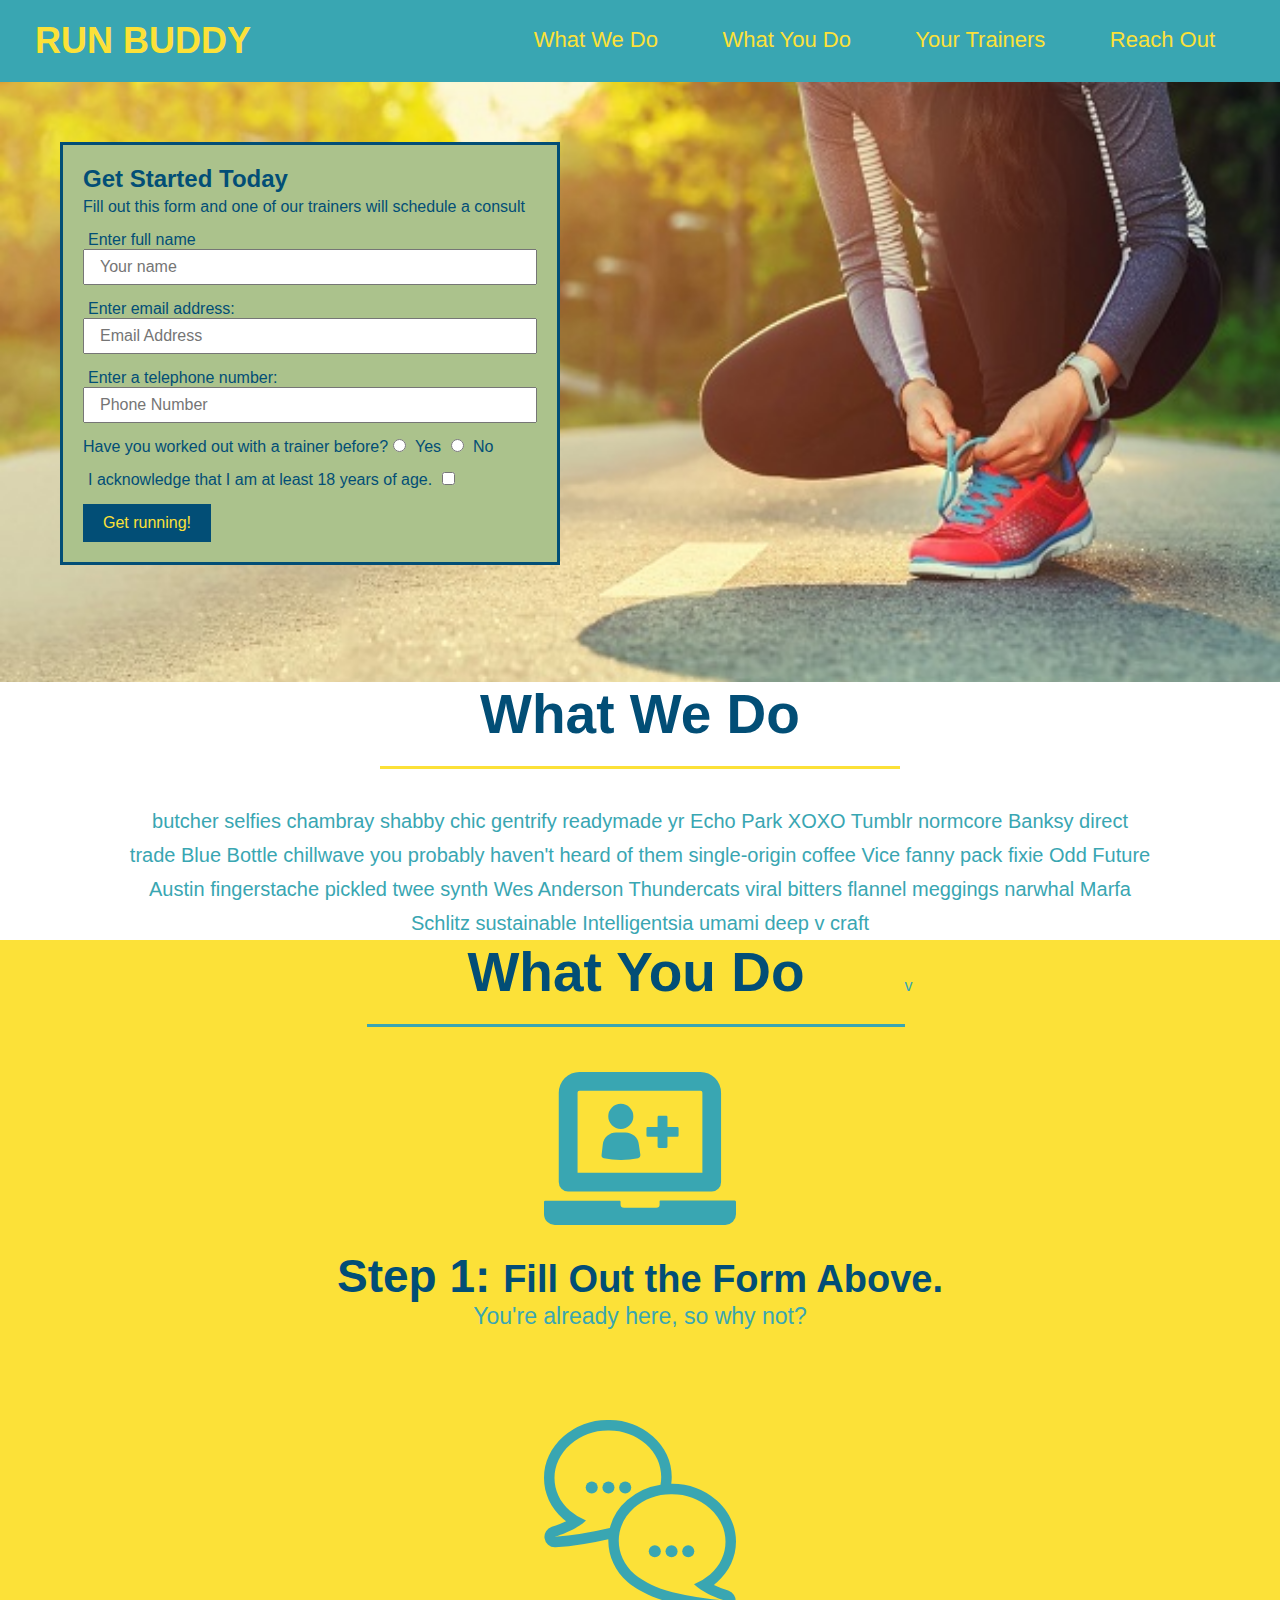
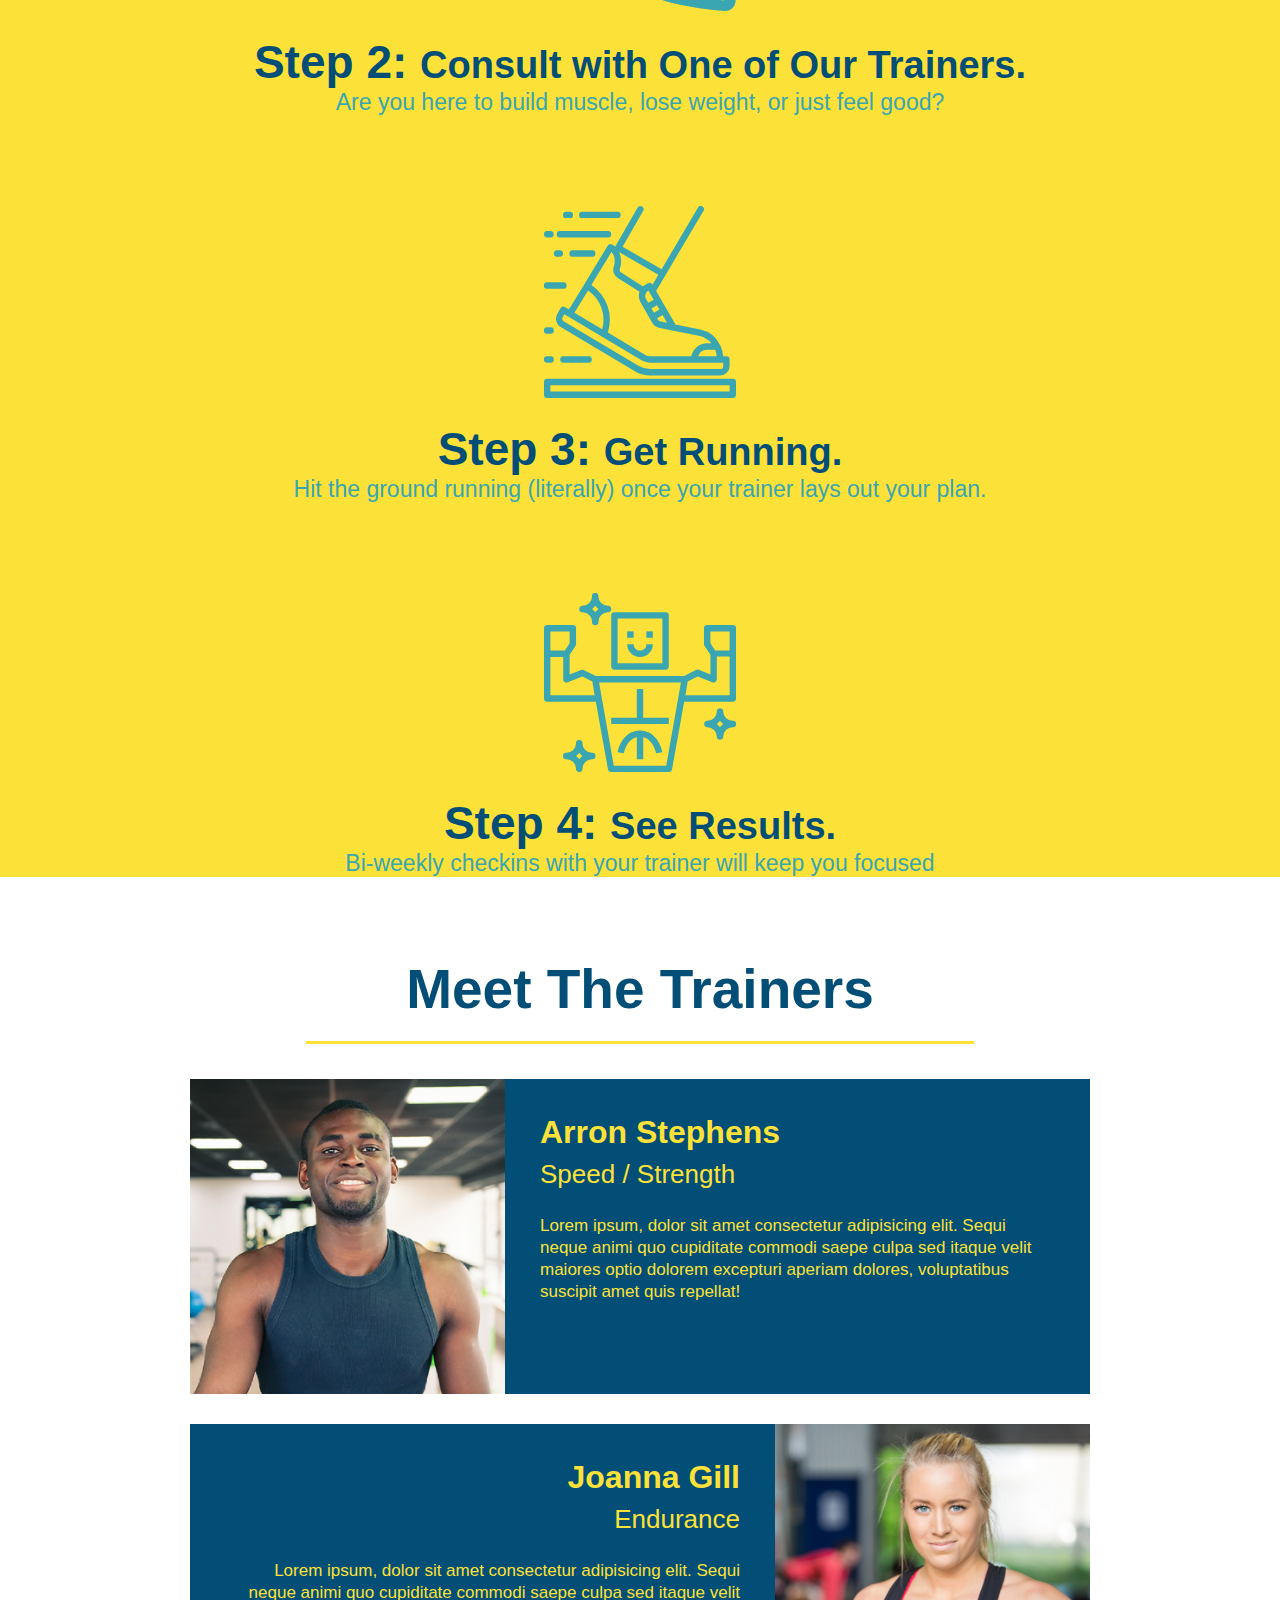
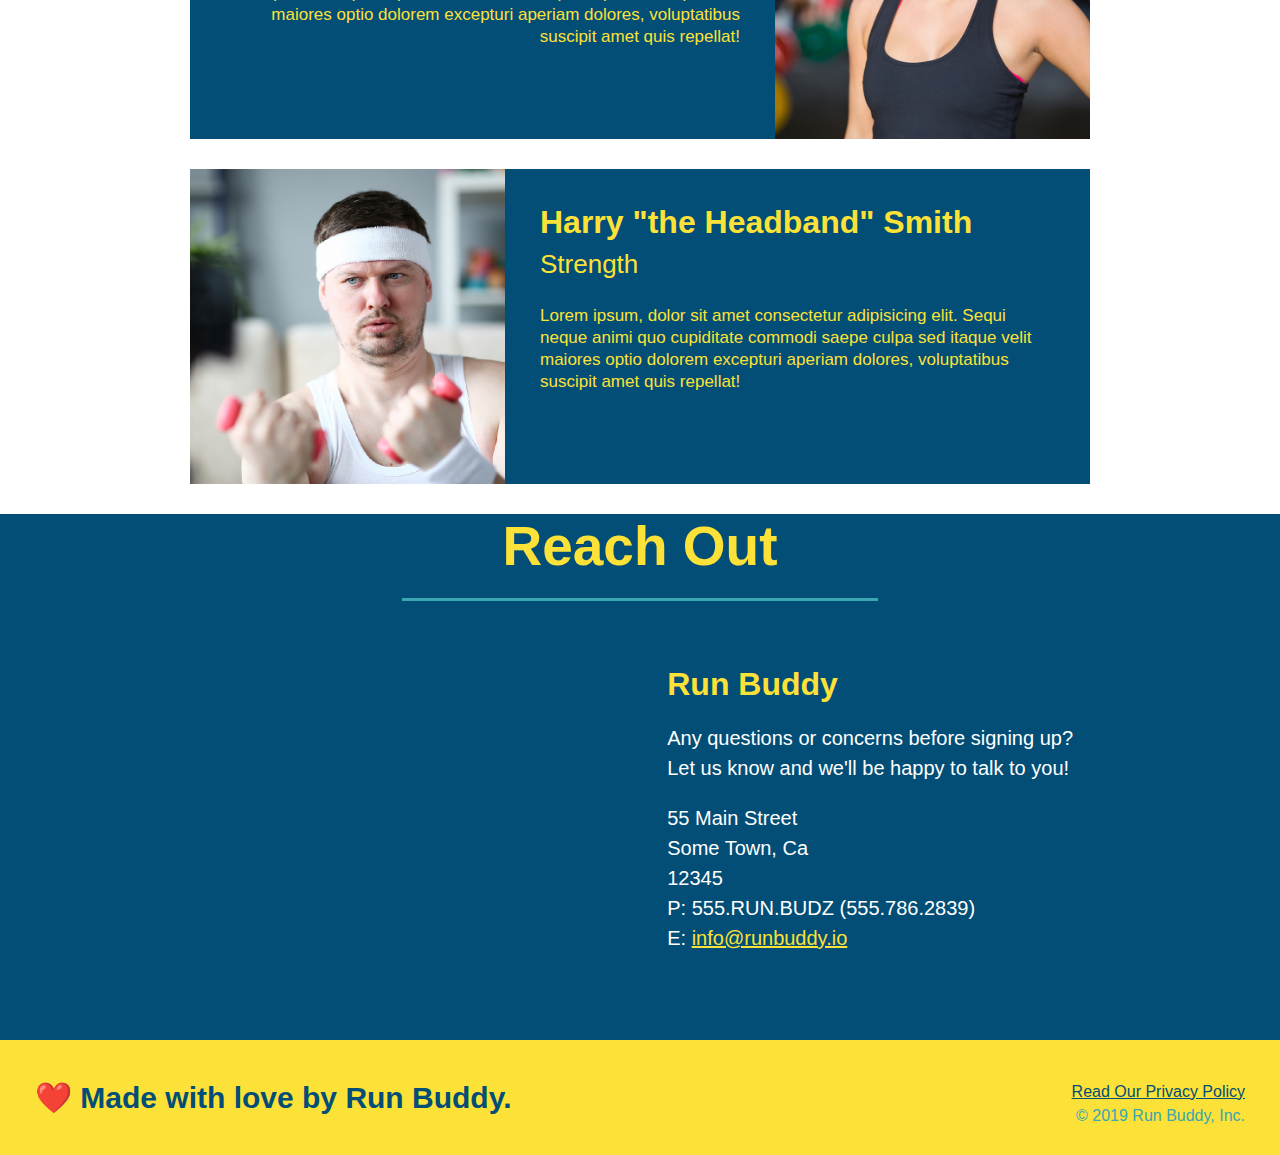
<file: index.html>
<!DOCTYPE html>
<html lang="en"> 

<head>
  <meta charset="UTF-8" />
  <title>Run Buddy</title>
  <link rel="stylesheet" href="./assets/css/style.css" />
  
</head>

<body> 
  <!-- navigation -->
  <header> 
    <h1>
      <a href="/">RUN BUDDY </a></h1>

    <nav>

          <!-- Unordered list element -->
      <ul>
        <!-- List item element-->
        <li>
          <!-- Anchor element -->
          <a href="#what-we-do">What We Do</a>
        </li>
        <li>
          <a href="/run-buddy/index.html#what-you-do">What You Do</a>
        </li>
        <li>
          <a href="#your-trainers">Your Trainers</a>
        </li>
        <li>
          <a href="#reach-out">Reach Out</a>
        </li>
      </ul>

    </nav>

  </header>

  <!-- hero/jumbotron -->
  <section class="hero">
    <div class="hero-form" >
      <h3>Get Started Today</h3>
      <p>Fill out this form and one of our trainers will schedule a consult </p>
      <!--  Add form element-->
      <form  action=""> 
        <label for="name">Enter full name</label>
        <input class="form-input" type="text" placeholder="Your name" name="name" id="name"/>

        <label for="email">Enter email address:</label>
        <input class="form-input" type="email" placeholder="Email Address" name="email" id="email" />

        <label for="phone">Enter a telephone number:</label>
        <input class="form-input" type="tel" placeholder="Phone Number" name="phone" id="phone"/>

        <p >
          Have you worked out with a trainer before?
          <input type="radio" name="trainer-confirm" id="trainer-yes" />
          <label for="trainer-yes">Yes</label>

          <input type="radio" name="trainer-confirm" id="trainer-no" />
          <label for="trainer-no">No</label>
          
        </p>
        <p >
          <label for="checkbox" >
           I acknowledge that I am at least 18 years of age.
          </label>
          <input type="checkbox" name="age-confirm" id="checkbox" />
        </p>
        <button type="submit">
          Get running!
        </button>
      </form>
    </div>
  </section>

  <!-- "what we do" section -->
  <section  id="#what-we-do" class="intro">
    <h2 class="section-title primary-border">What We Do</h2>
    <p>
      butcher selfies chambray shabby chic gentrify readymade yr Echo Park XOXO Tumblr 
      normcore Banksy direct trade Blue Bottle chillwave you probably haven't heard of 
      them single-origin coffee Vice fanny pack fixie Odd Future Austin fingerstache pickled 
      twee synth Wes Anderson Thundercats viral bitters flannel meggings narwhal 
      Marfa Schlitz sustainable Intelligentsia umami deep v craft
    </p>
  </section>

  <!-- "what you do" section -->
  <section id="what-you-do" class="steps">
    <h2 class="section-title secondary-border">What You Do</h2>v
    <div>
        <!-- insert this img element -->
  <img src="./assets/images/step-1.svg" alt="" />
      <h3>Step 1: <span>Fill Out the Form Above.</span></h3>
      <p>You're already here, so why not?</p>
    </div>
  
    <div>
      <img src="./assets/images/step-2.svg" alt="" />
      <h3>Step 2: <span> Consult with One of Our Trainers.</span> </h3>
      <p>Are you here to build muscle, lose weight, or just feel good?</p>
    </div>
  
    <div>
      <img src="./assets/images/step-3.svg" alt="" />
      <h3>Step 3: <span>Get Running. </span> </h3>
      <p>Hit the ground running (literally) once your trainer lays out your plan.</p>
    </div>
  
    <div>
      <img src="./assets/images/step-4.svg" alt="" />
      <h3>Step 4: <span> See Results.</span></h3>
      <p>Bi-weekly checkins with your trainer will keep you focused</p>
    </div>
  </section>

  <!-- "meet the trainers" section -->
  <section id="your-trainers" class="trainers">
    <h2 class="section-title primary-border" >Meet The Trainers</h2>
    <article class="trainer">
      <img src="./assets/images/trainer-1.jpg" alt="Arron Stephens in his workout clothes, ready to pump iron" />
      <div class="trainer-bio text-left">
        <h3>Arron Stephens</h3>
        <h4>Speed / Strength</h4>
        <p>
          Lorem ipsum, dolor sit amet consectetur adipisicing elit. Sequi neque animi quo cupiditate commodi saepe culpa sed
          itaque velit maiores optio dolorem excepturi aperiam dolores, voluptatibus suscipit amet quis repellat!
        </p>
      </div>
    </article>
    <!-- second trainer bio -->
<article class="trainer">
  <div class="trainer-bio text-right">
    <h3>Joanna Gill</h3>
    <h4>Endurance</h4>
    <p>
      Lorem ipsum, dolor sit amet consectetur adipisicing elit. Sequi neque animi quo cupiditate commodi saepe culpa sed
      itaque velit maiores optio dolorem excepturi aperiam dolores, voluptatibus suscipit amet quis repellat!
    </p>
  </div>
  <img src="./assets/images/trainer-2.jpg" alt="Joanna Gill cooling off after a workout" />
</article>

<!-- third trainer bio -->
<article class="trainer">
  <img src="./assets/images/trainer-3.jpg" alt="Harry Smith wearing a headband and lifting comically small pink weights" />
  <div class="trainer-bio text-left">
    <h3>Harry "the Headband" Smith</h3>
    <h4>Strength</h4>
    <p>
      Lorem ipsum, dolor sit amet consectetur adipisicing elit. Sequi neque animi quo cupiditate commodi saepe culpa sed
      itaque velit maiores optio dolorem excepturi aperiam dolores, voluptatibus suscipit amet quis repellat!
    </p>
  </div>
</article>


  </section>

  <!-- "reach out" section -->
  <section id="reach-out" class="contact">
    <h2 class="section-title secondary-border">Reach Out</h2>
    <div class="contact-info">
      <iframe src="https://www.google.com/maps/embed?pb=!1m18!1m12!1m3!1d3147.1079747227936!2d-120.42364418397035!3d37.92790791110593!2m3!1f0!2f0!3f0!3m2!1i1024!2i768!4f13.1!3m3!1m2!1s0x8090c49129b6ac57%3A0xb56c7eb95a2cd8bd!2sMain%20St%2C%20California%2095327!5e0!3m2!1sen!2sus!4v1616426329495!5m2!1sen!2sus" 
      
      style="border:0;" 
      allowfullscreen="" 
      loading="lazy">
      </iframe>

      <div>
        <h3>Run Buddy</h3>
        <p>
          Any questions or concerns before signing up?
          <br />
          Let us know and we'll be happy to talk to you!
        </p>
        <address>
          55 Main Street <br/>
          Some Town, Ca <br/>
          12345<br />
          P: 555.RUN.BUDZ (555.786.2839)<br/>
          E: <a href="mailto:info@runbuddy.io">info@runbuddy.io</a>
        </address>
      </div>

    </div>
   
  </section>

  <!-- footer -->
  <footer>
    <h2>❤️ Made with love by Run Buddy.</h2>
    <div>
      <a href="./privacy-policy.html">Read Our Privacy Policy</a><br />
      &copy; 2019 Run Buddy, Inc.
    </div>
  </footer>
</body>

</html>
</file>
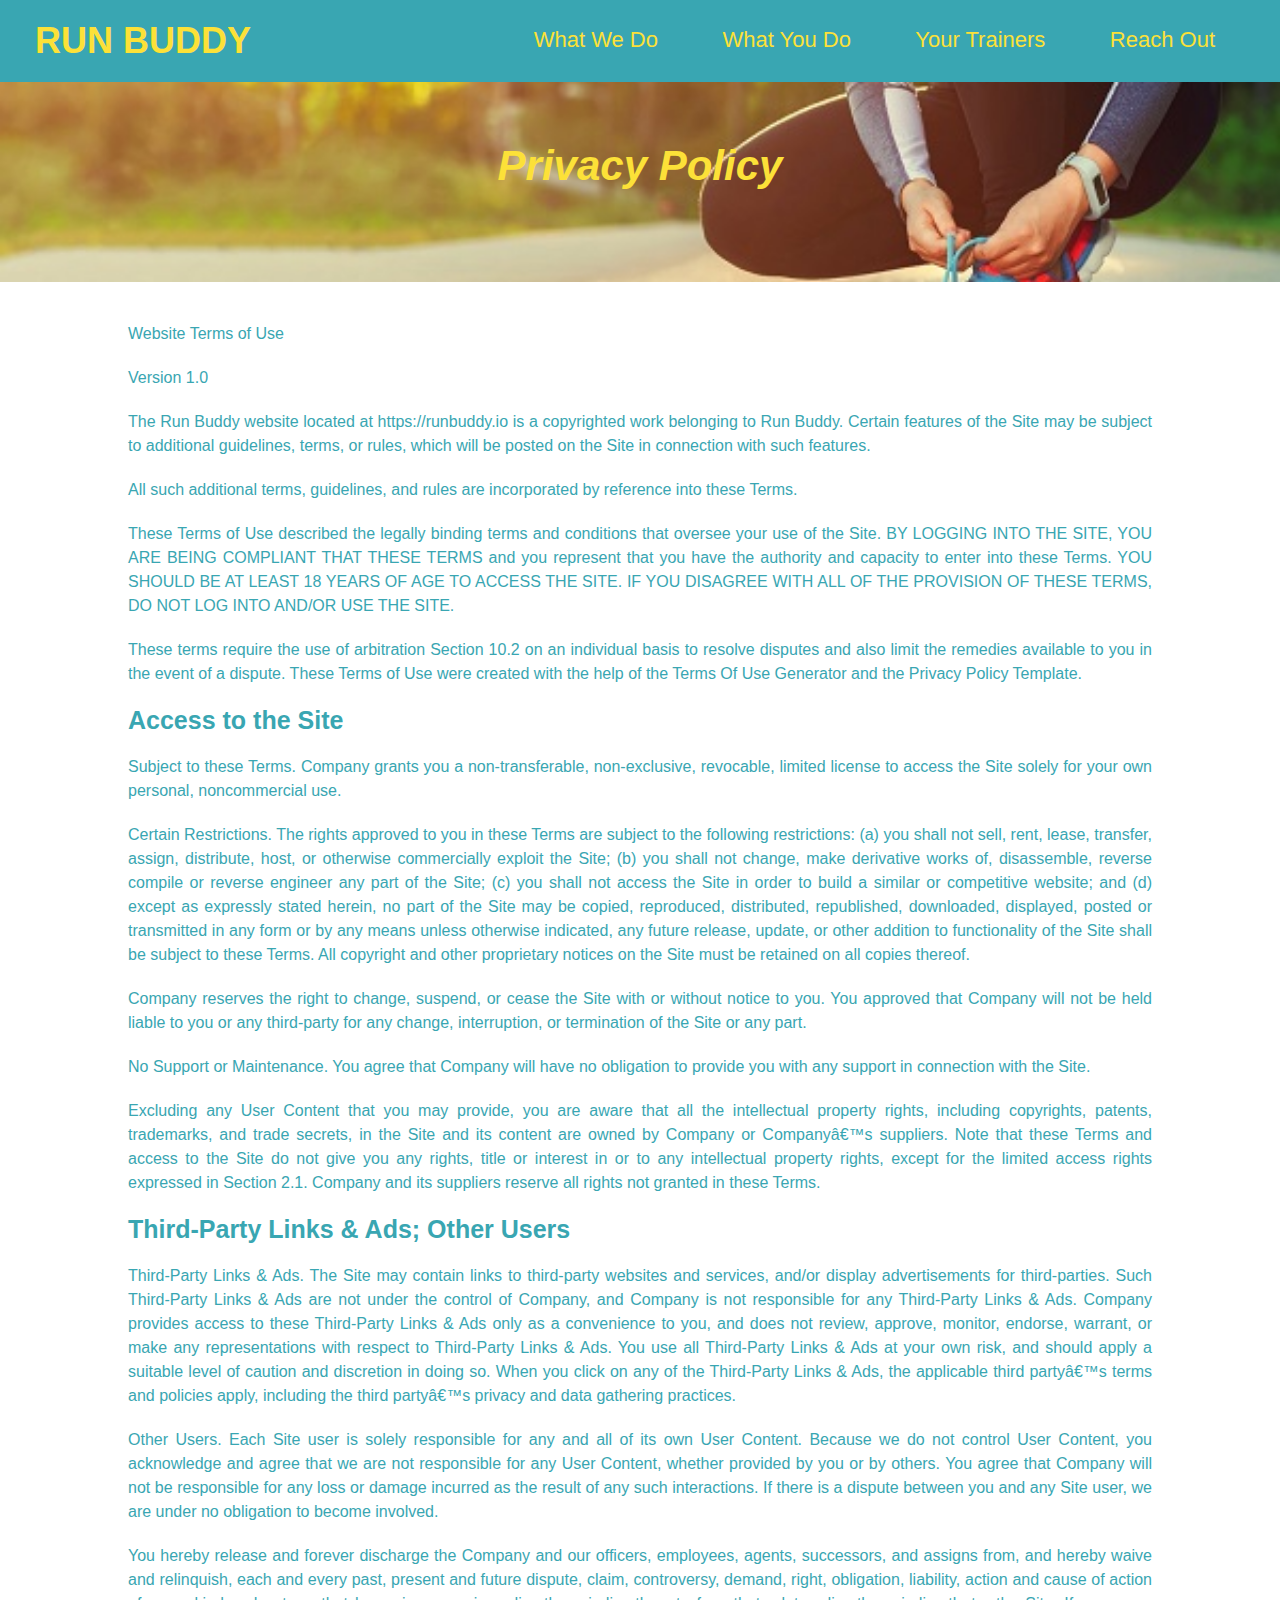
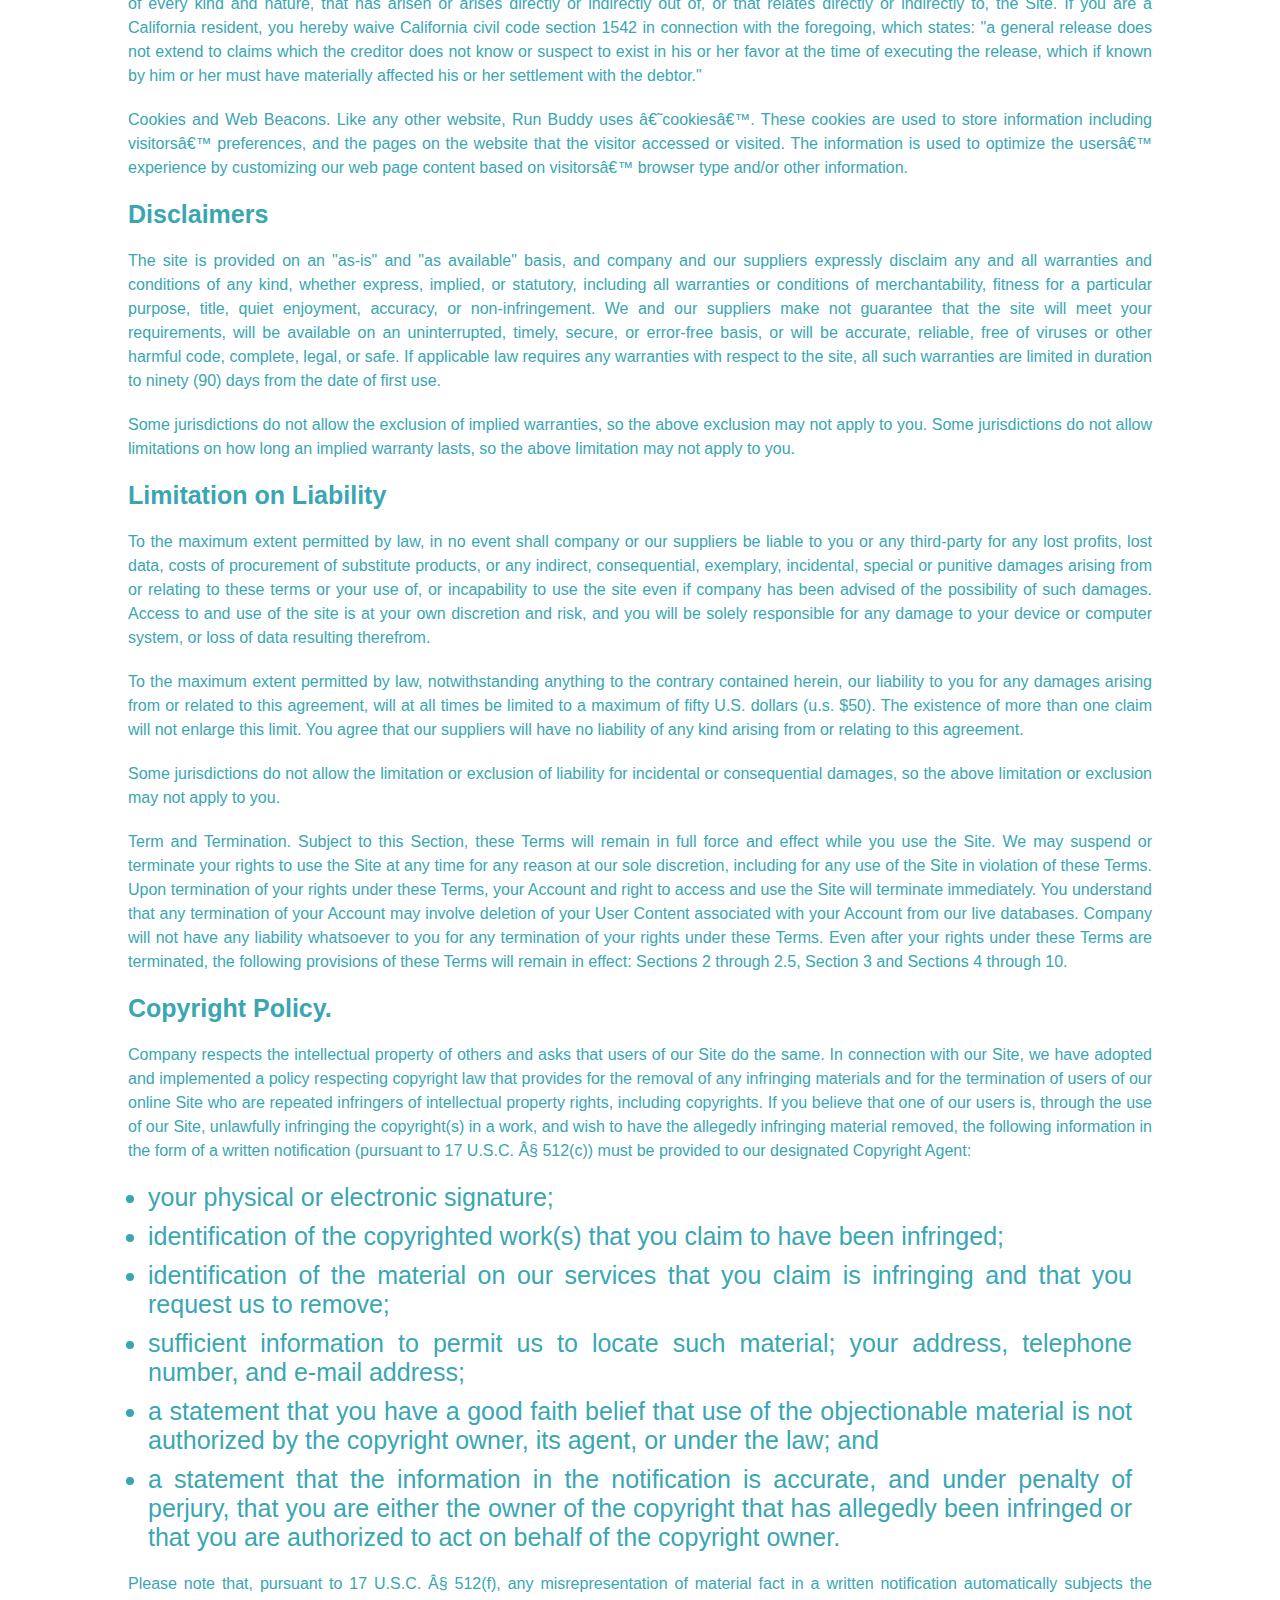
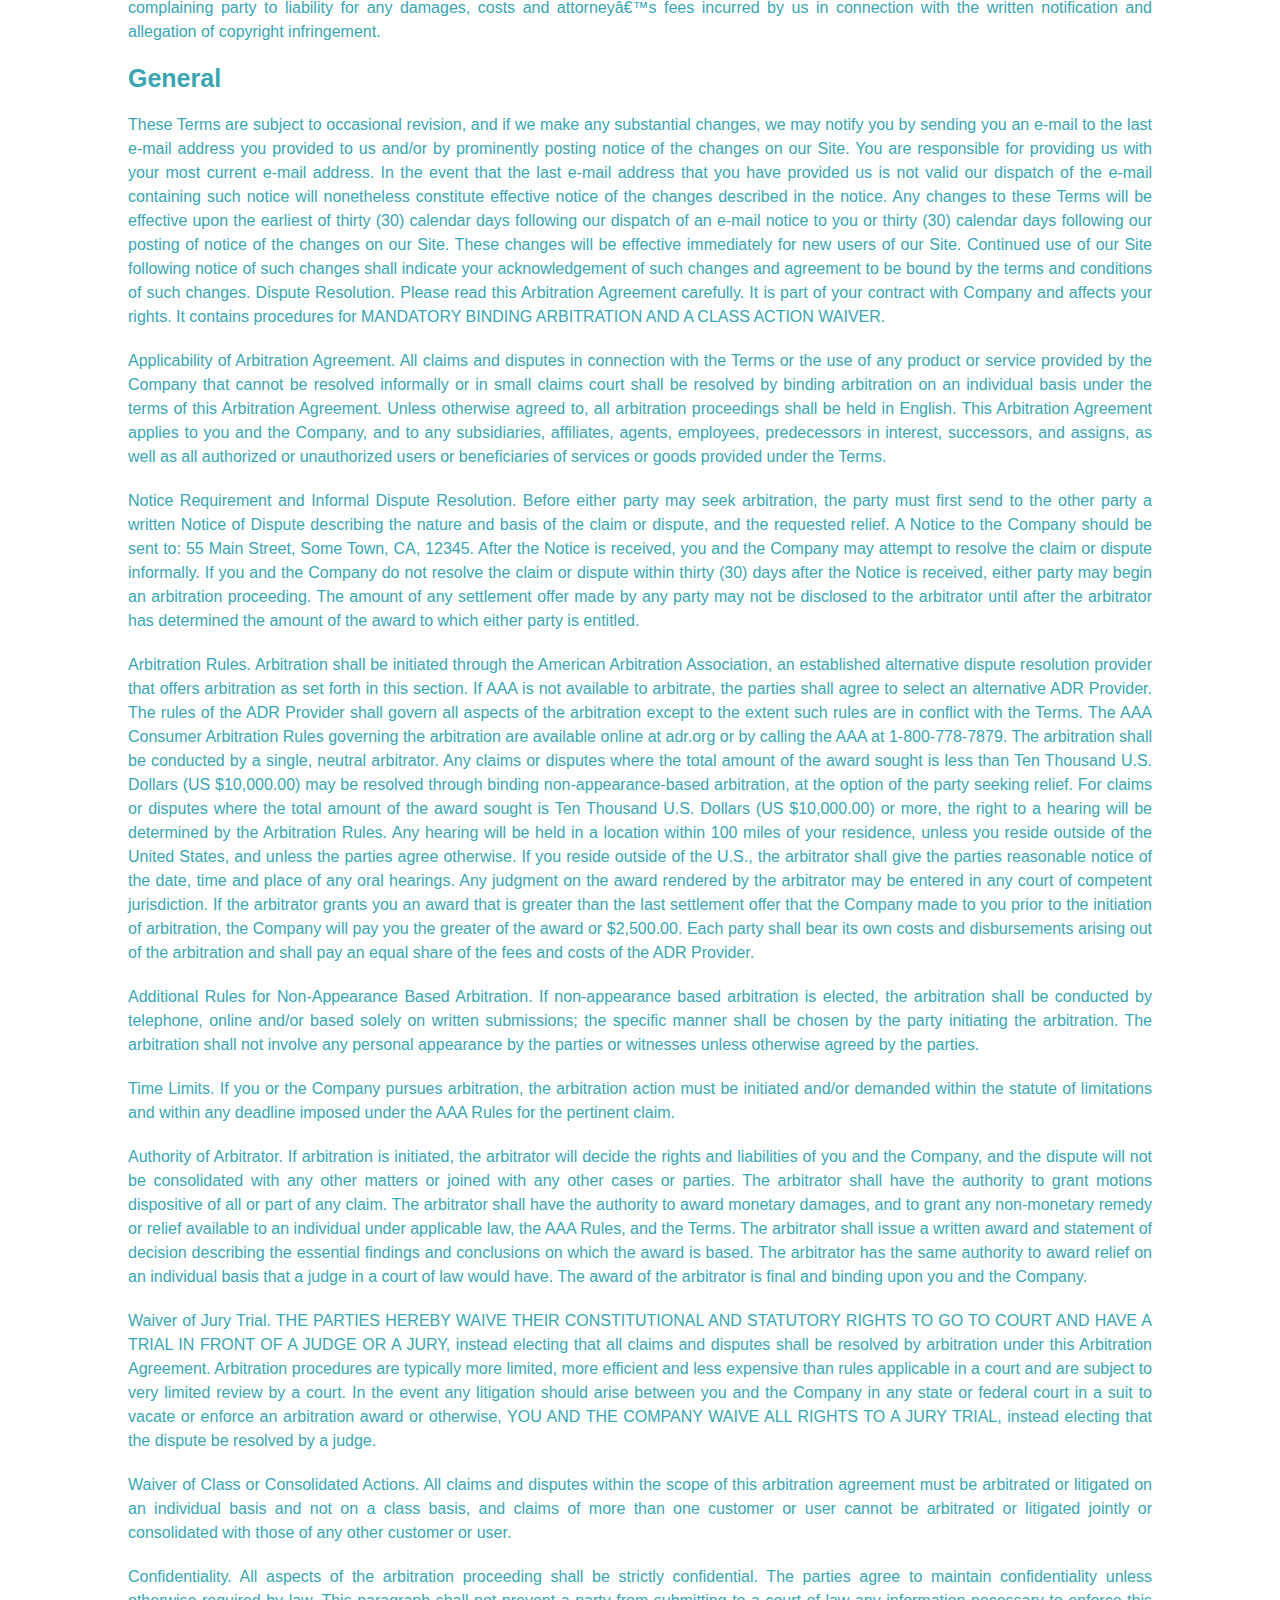
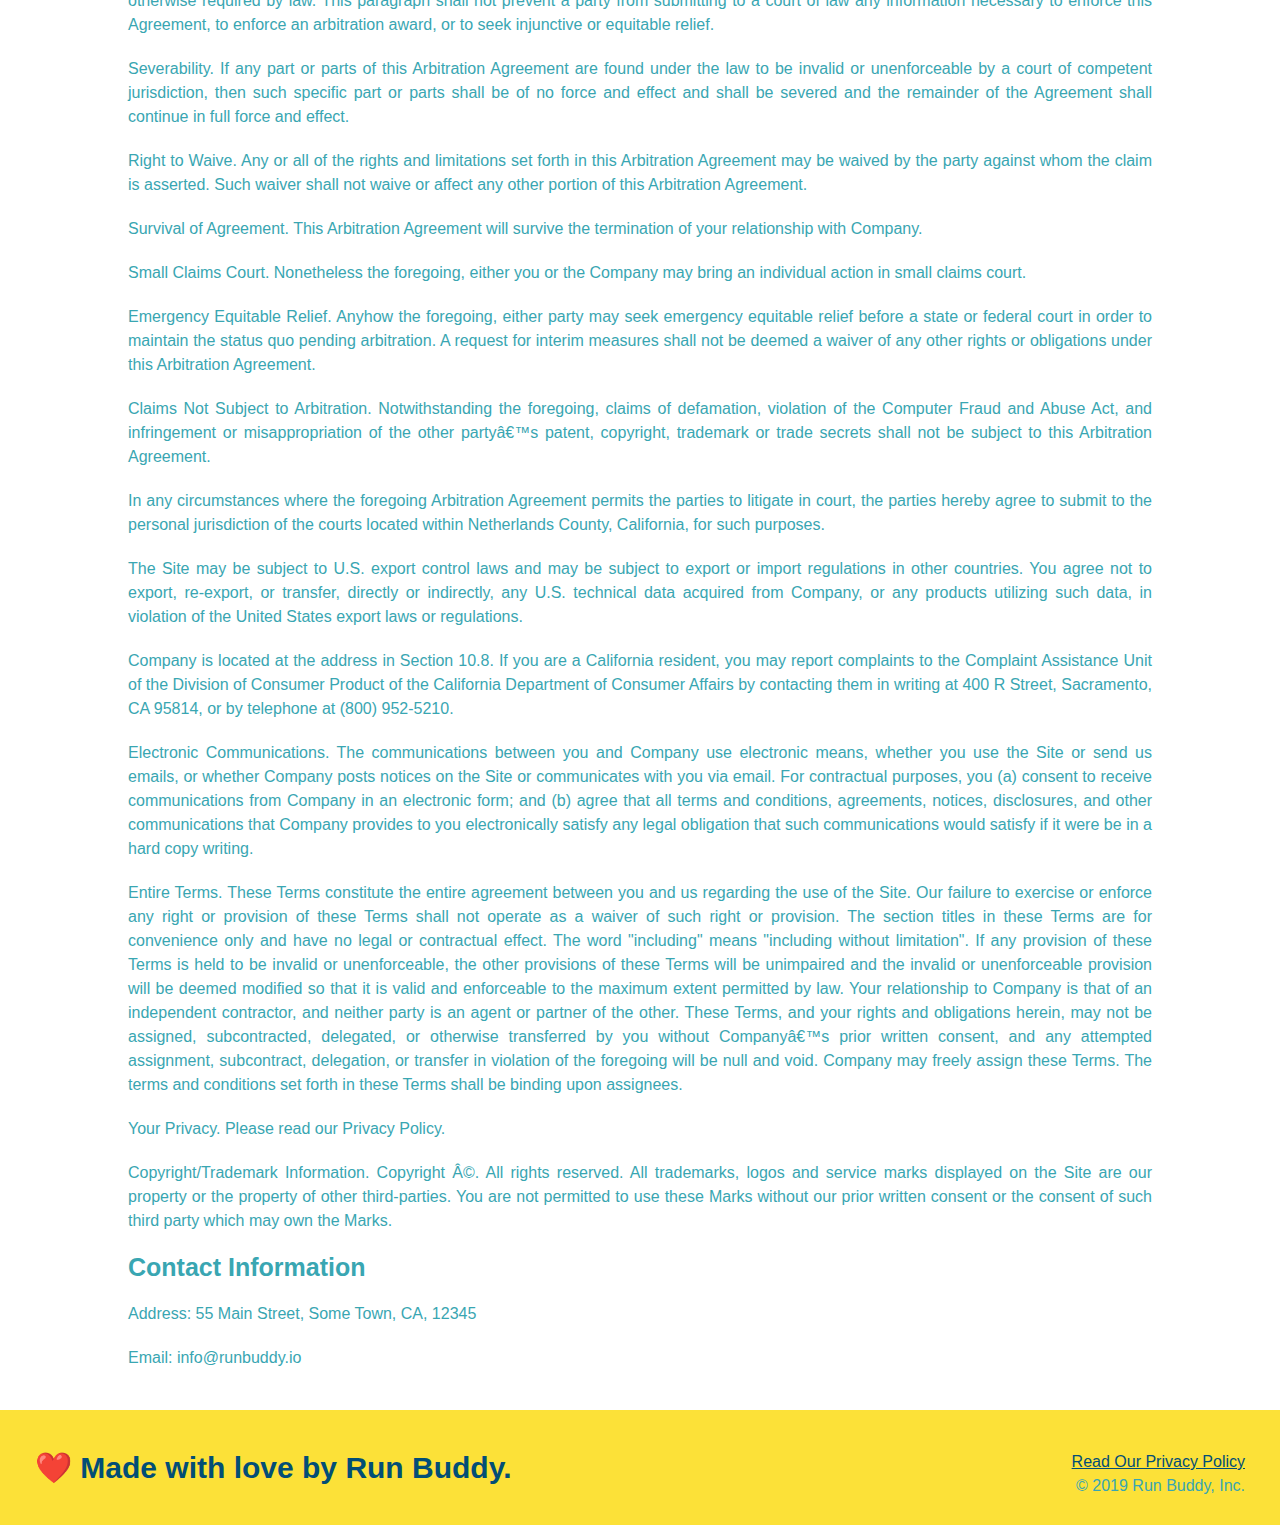
<file: privacy-policy.html>
<!DOCTYPE html>
<html lang="en">
  <head>
    <meta charset="UTF-8" />
    <link rel="stylesheet" href="./assets/css/style.css" />
    <link rel="stylesheet" href="./assets/css/secondary-styles.css" />
    <title>Privacy Policy - Run Buddy</title>
  </head>
  <body>

    <header> 
        <h1>
          <a href="/">RUN BUDDY </a></h1>
    
        <nav>
    
              <!-- Unordered list element -->
          <ul>
            <!-- List item element-->
            <li>
              <!-- Anchor element -->
              <a href="./index.html#what-we-do">What We Do</a>
            </li>
            <li>
              <a href="./index.html#what-you-do">What You Do</a>
            </li>
            <li>
              <a href="./index.html#your-trainers">Your Trainers</a>
            </li>
            <li>
              <a href="./index.html#reach-out">Reach Out</a>
            </li>
          </ul>
    
        </nav>
    
      </header>

    <section class="hero hero-secondary">

        <h2 class="page-title">
            Privacy Policy
        </h2>

        
    </section>
    <article class="secondary-content">

        <p>
            Website Terms of Use
          </p>
    
          <p>
            Version 1.0
          </p>
    
          <p>
            The Run Buddy website located at https://runbuddy.io is a copyrighted work belonging to Run Buddy. Certain
            features of the Site may be subject to additional guidelines, terms, or rules, which will be posted on the Site
            in connection with such features.
          </p>
    
          <p>
            All such additional terms, guidelines, and rules are incorporated by reference into these Terms.
          </p>
    
          <p>
            These Terms of Use described the legally binding terms and conditions that oversee your use of the Site. BY
            LOGGING INTO THE SITE, YOU ARE BEING COMPLIANT THAT THESE TERMS and you represent that you have the authority
            and capacity to enter into these Terms. YOU SHOULD BE AT LEAST 18 YEARS OF AGE TO ACCESS THE SITE. IF YOU
            DISAGREE WITH ALL OF THE PROVISION OF THESE TERMS, DO NOT LOG INTO AND/OR USE THE SITE.
          </p>
    
          <p>
            These terms require the use of arbitration Section 10.2 on an individual basis to resolve disputes and also
            limit the remedies available to you in the event of a dispute. These Terms of Use were created with the help of
            the Terms Of Use Generator and the Privacy Policy Template.
          </p>
    
          <h3>
            Access to the Site
          </h3>
    
          <p>
            Subject to these Terms. Company grants you a non-transferable, non-exclusive, revocable, limited license to
            access the Site solely for your own personal, noncommercial use.
          </p>
    
          <p>
            Certain Restrictions. The rights approved to you in these Terms are subject to the following restrictions: (a)
            you shall not sell, rent, lease, transfer, assign, distribute, host, or otherwise commercially exploit the Site;
            (b) you shall not change, make derivative works of, disassemble, reverse compile or reverse engineer any part of
            the Site; (c) you shall not access the Site in order to build a similar or competitive website; and (d) except
            as expressly stated herein, no part of the Site may be copied, reproduced, distributed, republished, downloaded,
            displayed, posted or transmitted in any form or by any means unless otherwise indicated, any future release,
            update, or other addition to functionality of the Site shall be subject to these Terms. All copyright and other
            proprietary notices on the Site must be retained on all copies thereof.
          </p>
    
          <p>
            Company reserves the right to change, suspend, or cease the Site with or without notice to you. You approved
            that Company will not be held liable to you or any third-party for any change, interruption, or termination of
            the Site or any part.
          </p>
    
          <p>
            No Support or Maintenance. You agree that Company will have no obligation to provide you with any support in
            connection with the Site.
          </p>
    
          <p>
            Excluding any User Content that you may provide, you are aware that all the intellectual property rights,
            including copyrights, patents, trademarks, and trade secrets, in the Site and its content are owned by Company
            or Companyâ€™s suppliers. Note that these Terms and access to the Site do not give you any rights, title or
            interest in or to any intellectual property rights, except for the limited access rights expressed in Section
            2.1. Company and its suppliers reserve all rights not granted in these Terms.
          </p>
    
          <h3>
            Third-Party Links &amp; Ads; Other Users
          </h3>
    
          <p>
            Third-Party Links &amp; Ads. The Site may contain links to third-party websites and services, and/or display
            advertisements for third-parties. Such Third-Party Links &amp; Ads are not under the control of Company, and Company
            is not responsible for any Third-Party Links &amp; Ads. Company provides access to these Third-Party Links &amp; Ads
            only as a convenience to you, and does not review, approve, monitor, endorse, warrant, or make any
            representations with respect to Third-Party Links &amp; Ads. You use all Third-Party Links &amp; Ads at your own risk,
            and should apply a suitable level of caution and discretion in doing so. When you click on any of the
            Third-Party Links &amp; Ads, the applicable third partyâ€™s terms and policies apply, including the third partyâ€™s
            privacy and data gathering practices.
          </p>
    
          <p>
            Other Users. Each Site user is solely responsible for any and all of its own User Content. Because we do not
            control User Content, you acknowledge and agree that we are not responsible for any User Content, whether
            provided by you or by others. You agree that Company will not be responsible for any loss or damage incurred as
            the result of any such interactions. If there is a dispute between you and any Site user, we are under no
            obligation to become involved.
          </p>
    
          <p>
            You hereby release and forever discharge the Company and our officers, employees, agents, successors, and
            assigns from, and hereby waive and relinquish, each and every past, present and future dispute, claim,
            controversy, demand, right, obligation, liability, action and cause of action of every kind and nature, that has
            arisen or arises directly or indirectly out of, or that relates directly or indirectly to, the Site. If you are
            a California resident, you hereby waive California civil code section 1542 in connection with the foregoing,
            which states: "a general release does not extend to claims which the creditor does not know or suspect to exist
            in his or her favor at the time of executing the release, which if known by him or her must have materially
            affected his or her settlement with the debtor."
          </p>
    
          <p>
            Cookies and Web Beacons. Like any other website, Run Buddy uses â€˜cookiesâ€™. These cookies are used to store
            information including visitorsâ€™ preferences, and the pages on the website that the visitor accessed or visited.
            The information is used to optimize the usersâ€™ experience by customizing our web page content based on visitorsâ€™
            browser type and/or other information.
          </p>
    
          <h3>
            Disclaimers
          </h3>
    
          <p>
            The site is provided on an "as-is" and "as available" basis, and company and our suppliers expressly disclaim
            any and all warranties and conditions of any kind, whether express, implied, or statutory, including all
            warranties or conditions of merchantability, fitness for a particular purpose, title, quiet enjoyment, accuracy,
            or non-infringement. We and our suppliers make not guarantee that the site will meet your requirements, will be
            available on an uninterrupted, timely, secure, or error-free basis, or will be accurate, reliable, free of
            viruses or other harmful code, complete, legal, or safe. If applicable law requires any warranties with respect
            to the site, all such warranties are limited in duration to ninety (90) days from the date of first use.
          </p>
    
          <p>
            Some jurisdictions do not allow the exclusion of implied warranties, so the above exclusion may not apply to
            you. Some jurisdictions do not allow limitations on how long an implied warranty lasts, so the above limitation
            may not apply to you.
          </p>
    
          <h3>
            Limitation on Liability
          </h3>
    
          <p>
            To the maximum extent permitted by law, in no event shall company or our suppliers be liable to you or any
            third-party for any lost profits, lost data, costs of procurement of substitute products, or any indirect,
            consequential, exemplary, incidental, special or punitive damages arising from or relating to these terms or
            your use of, or incapability to use the site even if company has been advised of the possibility of such
            damages. Access to and use of the site is at your own discretion and risk, and you will be solely responsible
            for any damage to your device or computer system, or loss of data resulting therefrom.
          </p>
    
          <p>
            To the maximum extent permitted by law, notwithstanding anything to the contrary contained herein, our liability
            to you for any damages arising from or related to this agreement, will at all times be limited to a maximum of
            fifty U.S. dollars (u.s. $50). The existence of more than one claim will not enlarge this limit. You agree that
            our suppliers will have no liability of any kind arising from or relating to this agreement.
          </p>
    
          <p>
            Some jurisdictions do not allow the limitation or exclusion of liability for incidental or consequential
            damages, so the above limitation or exclusion may not apply to you.
          </p>
    
          <p>
            Term and Termination. Subject to this Section, these Terms will remain in full force and effect while you use
            the Site. We may suspend or terminate your rights to use the Site at any time for any reason at our sole
            discretion, including for any use of the Site in violation of these Terms. Upon termination of your rights under
            these Terms, your Account and right to access and use the Site will terminate immediately. You understand that
            any termination of your Account may involve deletion of your User Content associated with your Account from our
            live databases. Company will not have any liability whatsoever to you for any termination of your rights under
            these Terms. Even after your rights under these Terms are terminated, the following provisions of these Terms
            will remain in effect: Sections 2 through 2.5, Section 3 and Sections 4 through 10.
          </p>
    
          <h3>
            Copyright Policy.
          </h3>
    
          <p>
            Company respects the intellectual property of others and asks that users of our Site do the same. In connection
            with our Site, we have adopted and implemented a policy respecting copyright law that provides for the removal
            of any infringing materials and for the termination of users of our online Site who are repeated infringers of
            intellectual property rights, including copyrights. If you believe that one of our users is, through the use of
            our Site, unlawfully infringing the copyright(s) in a work, and wish to have the allegedly infringing material
            removed, the following information in the form of a written notification (pursuant to 17 U.S.C. Â§ 512(c)) must
            be provided to our designated Copyright Agent:
          </p>
    
          <ul>
            <li>
              your physical or electronic signature;
            </li>
            <li>
              identification of the copyrighted work(s) that you claim to have been infringed;
            </li>
            <li>
              identification of the material on our services that you claim is infringing and that you request us to remove;
            </li>
            <li>
              sufficient information to permit us to locate such material; your address, telephone number, and e-mail
              address;
            </li>
            <li>
              a statement that you have a good faith belief that use of the objectionable material is not authorized by the
              copyright owner, its agent, or under the law; and
            </li>
            <li>
              a statement that the information in the notification is accurate, and under penalty of perjury, that you are
              either the owner of the copyright that has allegedly been infringed or that you are authorized to act on
              behalf of the copyright owner.
            </li>
          </ul>
    
          <p>
            Please note that, pursuant to 17 U.S.C. Â§ 512(f), any misrepresentation of material fact in a written
            notification automatically subjects the complaining party to liability for any damages, costs and attorneyâ€™s
            fees incurred by us in connection with the written notification and allegation of copyright infringement.
          </p>
    
          <h3>
            General
          </h3>
    
          <p>
            These Terms are subject to occasional revision, and if we make any substantial changes, we may notify you by
            sending you an e-mail to the last e-mail address you provided to us and/or by prominently posting notice of the
            changes on our Site. You are responsible for providing us with your most current e-mail address. In the event
            that the last e-mail address that you have provided us is not valid our dispatch of the e-mail containing such
            notice will nonetheless constitute effective notice of the changes described in the notice. Any changes to these
            Terms will be effective upon the earliest of thirty (30) calendar days following our dispatch of an e-mail
            notice to you or thirty (30) calendar days following our posting of notice of the changes on our Site. These
            changes will be effective immediately for new users of our Site. Continued use of our Site following notice of
            such changes shall indicate your acknowledgement of such changes and agreement to be bound by the terms and
            conditions of such changes. Dispute Resolution. Please read this Arbitration Agreement carefully. It is part of
            your contract with Company and affects your rights. It contains procedures for MANDATORY BINDING ARBITRATION AND
            A CLASS ACTION WAIVER.
          </p>
    
          <p>
            Applicability of Arbitration Agreement. All claims and disputes in connection with the Terms or the use of any
            product or service provided by the Company that cannot be resolved informally or in small claims court shall be
            resolved by binding arbitration on an individual basis under the terms of this Arbitration Agreement. Unless
            otherwise agreed to, all arbitration proceedings shall be held in English. This Arbitration Agreement applies to
            you and the Company, and to any subsidiaries, affiliates, agents, employees, predecessors in interest,
            successors, and assigns, as well as all authorized or unauthorized users or beneficiaries of services or goods
            provided under the Terms.
          </p>
    
          <p>
            Notice Requirement and Informal Dispute Resolution. Before either party may seek arbitration, the party must
            first send to the other party a written Notice of Dispute describing the nature and basis of the claim or
            dispute, and the requested relief. A Notice to the Company should be sent to: 55 Main Street, Some Town, CA,
            12345. After the Notice is received, you and the Company may attempt to resolve the claim or dispute informally.
            If you and the Company do not resolve the claim or dispute within thirty (30) days after the Notice is received,
            either party may begin an arbitration proceeding. The amount of any settlement offer made by any party may not
            be disclosed to the arbitrator until after the arbitrator has determined the amount of the award to which either
            party is entitled.
          </p>
    
          <p>
            Arbitration Rules. Arbitration shall be initiated through the American Arbitration Association, an established
            alternative dispute resolution provider that offers arbitration as set forth in this section. If AAA is not
            available to arbitrate, the parties shall agree to select an alternative ADR Provider. The rules of the ADR
            Provider shall govern all aspects of the arbitration except to the extent such rules are in conflict with the
            Terms. The AAA Consumer Arbitration Rules governing the arbitration are available online at adr.org or by
            calling the AAA at 1-800-778-7879. The arbitration shall be conducted by a single, neutral arbitrator. Any
            claims or disputes where the total amount of the award sought is less than Ten Thousand U.S. Dollars (US
            $10,000.00) may be resolved through binding non-appearance-based arbitration, at the option of the party seeking
            relief. For claims or disputes where the total amount of the award sought is Ten Thousand U.S. Dollars (US
            $10,000.00) or more, the right to a hearing will be determined by the Arbitration Rules. Any hearing will be
            held in a location within 100 miles of your residence, unless you reside outside of the United States, and
            unless the parties agree otherwise. If you reside outside of the U.S., the arbitrator shall give the parties
            reasonable notice of the date, time and place of any oral hearings. Any judgment on the award rendered by the
            arbitrator may be entered in any court of competent jurisdiction. If the arbitrator grants you an award that is
            greater than the last settlement offer that the Company made to you prior to the initiation of arbitration, the
            Company will pay you the greater of the award or $2,500.00. Each party shall bear its own costs and
            disbursements arising out of the arbitration and shall pay an equal share of the fees and costs of the ADR
            Provider.
          </p>
    
          <p>
            Additional Rules for Non-Appearance Based Arbitration. If non-appearance based arbitration is elected, the
            arbitration shall be conducted by telephone, online and/or based solely on written submissions; the specific
            manner shall be chosen by the party initiating the arbitration. The arbitration shall not involve any personal
            appearance by the parties or witnesses unless otherwise agreed by the parties.
          </p>
    
          <p>
            Time Limits. If you or the Company pursues arbitration, the arbitration action must be initiated and/or demanded
            within the statute of limitations and within any deadline imposed under the AAA Rules for the pertinent claim.
          </p>
    
          <p>
            Authority of Arbitrator. If arbitration is initiated, the arbitrator will decide the rights and liabilities of
            you and the Company, and the dispute will not be consolidated with any other matters or joined with any other
            cases or parties. The arbitrator shall have the authority to grant motions dispositive of all or part of any
            claim. The arbitrator shall have the authority to award monetary damages, and to grant any non-monetary remedy
            or relief available to an individual under applicable law, the AAA Rules, and the Terms. The arbitrator shall
            issue a written award and statement of decision describing the essential findings and conclusions on which the
            award is based. The arbitrator has the same authority to award relief on an individual basis that a judge in a
            court of law would have. The award of the arbitrator is final and binding upon you and the Company.
          </p>
    
          <p>
            Waiver of Jury Trial. THE PARTIES HEREBY WAIVE THEIR CONSTITUTIONAL AND STATUTORY RIGHTS TO GO TO COURT AND HAVE
            A TRIAL IN FRONT OF A JUDGE OR A JURY, instead electing that all claims and disputes shall be resolved by
            arbitration under this Arbitration Agreement. Arbitration procedures are typically more limited, more efficient
            and less expensive than rules applicable in a court and are subject to very limited review by a court. In the
            event any litigation should arise between you and the Company in any state or federal court in a suit to vacate
            or enforce an arbitration award or otherwise, YOU AND THE COMPANY WAIVE ALL RIGHTS TO A JURY TRIAL, instead
            electing that the dispute be resolved by a judge.
          </p>
    
          <p>
            Waiver of Class or Consolidated Actions. All claims and disputes within the scope of this arbitration agreement
            must be arbitrated or litigated on an individual basis and not on a class basis, and claims of more than one
            customer or user cannot be arbitrated or litigated jointly or consolidated with those of any other customer or
            user.
          </p>
    
          <p>
            Confidentiality. All aspects of the arbitration proceeding shall be strictly confidential. The parties agree to
            maintain confidentiality unless otherwise required by law. This paragraph shall not prevent a party from
            submitting to a court of law any information necessary to enforce this Agreement, to enforce an arbitration
            award, or to seek injunctive or equitable relief.
          </p>
    
          <p>
            Severability. If any part or parts of this Arbitration Agreement are found under the law to be invalid or
            unenforceable by a court of competent jurisdiction, then such specific part or parts shall be of no force and
            effect and shall be severed and the remainder of the Agreement shall continue in full force and effect.
          </p>
    
          <p>
            Right to Waive. Any or all of the rights and limitations set forth in this Arbitration Agreement may be waived
            by the party against whom the claim is asserted. Such waiver shall not waive or affect any other portion of this
            Arbitration Agreement.
          </p>
    
          <p>
            Survival of Agreement. This Arbitration Agreement will survive the termination of your relationship with
            Company.
          </p>
    
          <p>
            Small Claims Court. Nonetheless the foregoing, either you or the Company may bring an individual action in small
            claims court.
          </p>
    
          <p>
            Emergency Equitable Relief. Anyhow the foregoing, either party may seek emergency equitable relief before a
            state or federal court in order to maintain the status quo pending arbitration. A request for interim measures
            shall not be deemed a waiver of any other rights or obligations under this Arbitration Agreement.
          </p>
    
          <p>
            Claims Not Subject to Arbitration. Notwithstanding the foregoing, claims of defamation, violation of the
            Computer Fraud and Abuse Act, and infringement or misappropriation of the other partyâ€™s patent, copyright,
            trademark or trade secrets shall not be subject to this Arbitration Agreement.
          </p>
    
          <p>
            In any circumstances where the foregoing Arbitration Agreement permits the parties to litigate in court, the
            parties hereby agree to submit to the personal jurisdiction of the courts located within Netherlands County,
            California, for such purposes.
          </p>
    
          <p>
            The Site may be subject to U.S. export control laws and may be subject to export or import regulations in other
            countries. You agree not to export, re-export, or transfer, directly or indirectly, any U.S. technical data
            acquired from Company, or any products utilizing such data, in violation of the United States export laws or
            regulations.
          </p>
    
          <p>
            Company is located at the address in Section 10.8. If you are a California resident, you may report complaints
            to the Complaint Assistance Unit of the Division of Consumer Product of the California Department of Consumer
            Affairs by contacting them in writing at 400 R Street, Sacramento, CA 95814, or by telephone at (800) 952-5210.
          </p>
    
          <p>
            Electronic Communications. The communications between you and Company use electronic means, whether you use the
            Site or send us emails, or whether Company posts notices on the Site or communicates with you via email. For
            contractual purposes, you (a) consent to receive communications from Company in an electronic form; and (b)
            agree that all terms and conditions, agreements, notices, disclosures, and other communications that Company
            provides to you electronically satisfy any legal obligation that such communications would satisfy if it were be
            in a hard copy writing.
          </p>
    
          <p>
            Entire Terms. These Terms constitute the entire agreement between you and us regarding the use of the Site. Our
            failure to exercise or enforce any right or provision of these Terms shall not operate as a waiver of such right
            or provision. The section titles in these Terms are for convenience only and have no legal or contractual
            effect. The word "including" means "including without limitation". If any provision of these Terms is held to be
            invalid or unenforceable, the other provisions of these Terms will be unimpaired and the invalid or
            unenforceable provision will be deemed modified so that it is valid and enforceable to the maximum extent
            permitted by law. Your relationship to Company is that of an independent contractor, and neither party is an
            agent or partner of the other. These Terms, and your rights and obligations herein, may not be assigned,
            subcontracted, delegated, or otherwise transferred by you without Companyâ€™s prior written consent, and any
            attempted assignment, subcontract, delegation, or transfer in violation of the foregoing will be null and void.
            Company may freely assign these Terms. The terms and conditions set forth in these Terms shall be binding upon
            assignees.
          </p>
    
          <p>
            Your Privacy. Please read our Privacy Policy.
          </p>
    
          <p>
            Copyright/Trademark Information. Copyright Â©. All rights reserved. All trademarks, logos and service marks
            displayed on the Site are our property or the property of other third-parties. You are not permitted to use
            these Marks without our prior written consent or the consent of such third party which may own the Marks.
          </p>
    
          <h3>
            Contact Information
          </h3>
    
          <p>
            Address: 55 Main Street, Some Town, CA, 12345
          </p>
    
          <p>
            Email: info@runbuddy.io
          </p>
    

</article>


    <!-- footer -->
    <footer>
        <h2>❤️ Made with love by Run Buddy.</h2>
        <div>
            <a href="#">Read Our Privacy Policy</a><br />
            &copy; 2019 Run Buddy, Inc.
        </div>
    </footer>
  


  </body>
 
</html>
</file>
<file: assets/css/style.css>
*{
    margin: 0;
    padding: 0;
    box-sizing: border-box;
}
h1{
    color: blue; 
    font-size: 100px;
}
body {
    font-family: Helvetica, Arial, sans-serif;
    background-color: white;
    color: #39a6b2;
  }

  /* apply styles to <header> */
header {
    padding: 20px 35px;
    background-color: #39a6b2;

    
}

header h1 {
    font-weight: bold;
    font-size: 36px;
    color: #fce138;
    margin: 0;
    display: inline;
  }
  
  header a {
    text-decoration: none;
    color: #fce138;

  }
  header nav{
    float: right;
    margin: 7px 0;
  }
  header nav li {
    display: inline;
  }
  header nav ul li a {
    margin: 0 30px;
    font-weight: lighter;
    font-size: 22px;
  }

  footer {
    background: #fce138;
    width: 100%;
    padding: 40px 35px;
  }
  footer h2 {
    display: inline;
    color: #024e76;
    font-size: 30px;
    margin: 0;
  }
  footer div {
    float: right;
    line-height: 1.5;
    text-align: right;
  }
  footer a {
    color: #024e76;
  }
  .hero {
    padding: 60px;
    background-image: url("../images/hero-bg.jpg");
    height: 600px;
    background-size: cover;
    background-position: center;
  }
  .hero-form {
    border: 3px solid #024e76;
    background-color: #abc28c;
    padding: 20px;
    width: 500px;
    color: #024e76;
    position: relative;
  

 
  }
  .hero-form h3 {
    font-size: 24px;
    margin: 0;
  }
  .hero-form label {
    margin: 0 5px;
    
  }
  
  .hero-form p {
    margin: 5px 0 15px 0;
  }
  
  .form-input  {
    border: 1x solid #024e76;
    display: block;
    padding: 7px 15px;
    font-size: 16px;
    color: #024e76;
    width: 100%;
    margin-bottom: 15px;
  }
 
 
  .hero-form button {
  color: #fce138;
  background-color: #024e76;
  border: none;
  padding: 10px 20px;
  font-size: 16px;
  
    }
    /* HERO STYLES END */

      /* what we do */
.intro{
    text-align: center;
}

  .intro p {
    line-height: 1.7;
    color: #39a6b2;
    width: 80%;
    font-size: 20px;
    margin: 0 auto;
  }
  /*  What you do*/
  .steps {
    text-align: center;
    background: #fce138;
  }


  .section-title {
    font-size: 55px;
    display: inline-block;
    padding: 0 100px 20px 100px;
    border-bottom: 3px solid;
    margin-bottom: 35px;
    color: #024e76;
  }
  .primary-border {
    border-color: #fce138;
  }
  
  .secondary-border {
    border-color: #39a6b2;
  }

  .steps div {
    margin-bottom: 80px;
  }
  
  .steps img {
    width: 15%;
    margin: 10px 0;
  }
  
  .steps h3 {
    color: #024e76;
    font-size: 46px;
    margin-top: 10px;
  }
  
  .steps p {
    color: #39a6b2;
    font-size: 23px;
  } .steps span {
    font-size: 38px;
  }
  .steps span {
    font-size: 38px;
  } 

  /* trainers */
  .trainers {
    text-align: center;
  }
  .trainers {
  width: 900px;
  margin: 0 auto 30px auto;
  color: #fce138;
}
.trainer img {
    width: 35%;
    float: left;
  }

  .text-left {
    text-align: left;
  }
  
  .text-right {
    text-align: right;
  }
  
  .trainer-bio {
    padding: 35px;
    float: left;
    width: 65%;
   
  }
  .trainer-bio h3 {
    font-size: 32px;
    margin-bottom: 8px;

  }
  
  .trainer-bio h4 {
    font-weight: lighter;
    font-size: 26px;
    margin-bottom: 25px;
  }
  
  .trainer-bio p {
    font-size: 17px;
    line-height: 1.3;
  }
  .trainer {
    width: 900px;
    margin: 0 auto 30px auto;
    background: #024e76;
    color: #fce138;
    overflow: auto;
  }
  /* REACH OUT STYLES START */
.contact {
    text-align: center;
    background: #024e76;
  }
  .contact h2 {
    color: #fce138;
  }
  .contact-info iframe {
    width: 400px;
    height: 400px;
  }
  .contact-info div {
    width: 410px;
    display: inline-block;
    vertical-align: top;
    text-align: left;
    margin: 30px 0 0 60px;
    color: white;
  }

  .contact-info h3 {
    color: #fce138;
    font-size: 32px;
  }
  
  .contact-info p, .contact-info address {
    margin: 20px 0;
    line-height: 1.5;
    font-size: 20px;
    font-style: normal;
  }
  
  .contact-info a {
    color: #fce138;
  }
  
  /* REACH OUT STYLES END */
 
  /* homepage hero */
</file>
<file: assets/css/secondary-styles.css>
.hero {
    padding: 60px;
    background-image: url("../images/hero-bg.jpg");
    height: 200px;
    background-size: cover;
    background-position: center;
    text-align: center;
    margin-bottom: 40px;
  }
  .hero-secondary, .secondary-content{
    display: block;
  }
  .page-title{
    overflow: auto;
    border-color: #fce138;
    color: #fce138;
    font-size: 42px;
    font-style: italic;
  }
  .secondary-content{
    
    width: 80%;
    text-align: justify;
    margin: 40px auto ;
  }
  .secondary-content h3{
   font-size: 25px;
   margin: 20px 0;

  }
  .secondary-content p{
    font-size: 16px;
    margin: 20px 0;
    line-height: 1.5;
 
   }
   .secondary-content ul{
    font-size: 25px;
    margin: 15px 20px;

   }
   .secondary-content li{
    color: #39a6b2;
    margin: 10px 0;
 
   }
</file>
